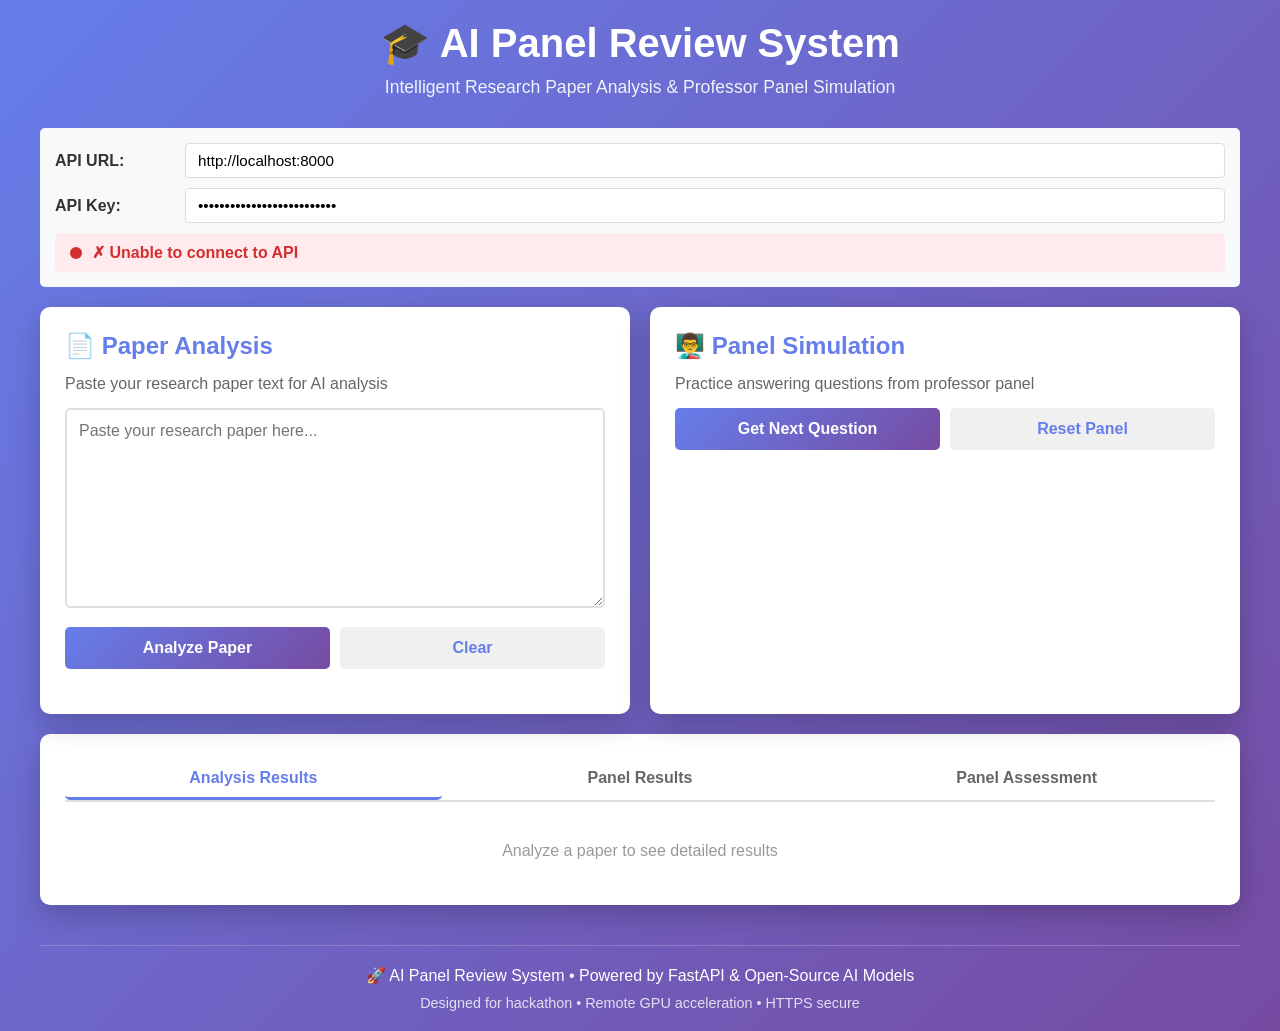
<file: website/index.html>
<!DOCTYPE html>
<html lang="en">
<head>
    <meta charset="UTF-8">
    <meta name="viewport" content="width=device-width, initial-scale=1.0">
    <title>AI Panel Review - Research Paper Analyzer</title>
    <style>
        * {
            margin: 0;
            padding: 0;
            box-sizing: border-box;
        }

        body {
            font-family: 'Segoe UI', Tahoma, Geneva, Verdana, sans-serif;
            background: linear-gradient(135deg, #667eea 0%, #764ba2 100%);
            min-height: 100vh;
            padding: 20px;
        }

        .container {
            max-width: 1200px;
            margin: 0 auto;
        }

        header {
            text-align: center;
            color: white;
            margin-bottom: 30px;
        }

        header h1 {
            font-size: 2.5em;
            margin-bottom: 10px;
        }

        header p {
            font-size: 1.1em;
            opacity: 0.9;
        }

        .main-content {
            display: grid;
            grid-template-columns: 1fr 1fr;
            gap: 20px;
            margin-bottom: 20px;
        }

        .card {
            background: white;
            border-radius: 10px;
            padding: 25px;
            box-shadow: 0 10px 30px rgba(0, 0, 0, 0.2);
            transition: transform 0.3s ease, box-shadow 0.3s ease;
        }

        .card:hover {
            transform: translateY(-5px);
            box-shadow: 0 15px 40px rgba(0, 0, 0, 0.3);
        }

        .card h2 {
            color: #667eea;
            margin-bottom: 15px;
            font-size: 1.5em;
        }

        textarea {
            width: 100%;
            height: 200px;
            padding: 12px;
            border: 2px solid #e0e0e0;
            border-radius: 5px;
            font-family: 'Segoe UI', sans-serif;
            font-size: 1em;
            resize: vertical;
            transition: border-color 0.3s;
        }

        textarea:focus {
            outline: none;
            border-color: #667eea;
            box-shadow: 0 0 10px rgba(102, 126, 234, 0.2);
        }

        .button-group {
            display: flex;
            gap: 10px;
            margin-top: 15px;
            flex-wrap: wrap;
        }

        button {
            flex: 1;
            min-width: 120px;
            padding: 12px 20px;
            border: none;
            border-radius: 5px;
            font-size: 1em;
            cursor: pointer;
            transition: all 0.3s ease;
            font-weight: 600;
        }

        .btn-primary {
            background: linear-gradient(135deg, #667eea, #764ba2);
            color: white;
        }

        .btn-primary:hover {
            opacity: 0.9;
            transform: translateY(-2px);
            box-shadow: 0 5px 15px rgba(102, 126, 234, 0.4);
        }

        .btn-secondary {
            background: #f0f0f0;
            color: #667eea;
        }

        .btn-secondary:hover {
            background: #e0e0e0;
        }

        .btn-danger {
            background: #ff6b6b;
            color: white;
        }

        .btn-danger:hover {
            background: #ff5252;
        }

        .btn:disabled {
            opacity: 0.5;
            cursor: not-allowed;
            transform: none;
        }

        .results-section {
            margin-top: 20px;
        }

        .result-item {
            background: #f8f9fa;
            padding: 15px;
            margin-bottom: 10px;
            border-left: 4px solid #667eea;
            border-radius: 5px;
        }

        .result-item.warning {
            border-left-color: #ffc107;
            background: #fffbf0;
        }

        .result-item.danger {
            border-left-color: #ff6b6b;
            background: #fff5f5;
        }

        .result-item.success {
            border-left-color: #51cf66;
            background: #f1fdf4;
        }

        .result-item h4 {
            color: #333;
            margin-bottom: 5px;
        }

        .result-item p {
            color: #666;
            font-size: 0.95em;
            line-height: 1.5;
        }

        .severity-badge {
            display: inline-block;
            padding: 4px 8px;
            border-radius: 3px;
            font-size: 0.8em;
            font-weight: 600;
            margin-right: 10px;
        }

        .severity-high {
            background: #ff6b6b;
            color: white;
        }

        .severity-medium {
            background: #ffc107;
            color: #333;
        }

        .severity-low {
            background: #51cf66;
            color: white;
        }

        .loading {
            display: inline-block;
            animation: spin 1s linear infinite;
        }

        @keyframes spin {
            0% { transform: rotate(0deg); }
            100% { transform: rotate(360deg); }
        }

        .status {
            padding: 15px;
            border-radius: 5px;
            margin-bottom: 15px;
            display: none;
        }

        .status.show {
            display: block;
        }

        .status.info {
            background: #e3f2fd;
            color: #1976d2;
            border-left: 4px solid #1976d2;
        }

        .status.error {
            background: #ffebee;
            color: #d32f2f;
            border-left: 4px solid #d32f2f;
        }

        .status.success {
            background: #e8f5e9;
            color: #388e3c;
            border-left: 4px solid #388e3c;
        }

        .tabs {
            display: flex;
            gap: 10px;
            margin-bottom: 20px;
            border-bottom: 2px solid #e0e0e0;
        }

        .tab {
            padding: 10px 20px;
            background: none;
            border: none;
            border-bottom: 3px solid transparent;
            cursor: pointer;
            font-size: 1em;
            font-weight: 600;
            color: #666;
            transition: all 0.3s;
        }

        .tab.active {
            color: #667eea;
            border-bottom-color: #667eea;
        }

        .tab-content {
            display: none;
        }

        .tab-content.active {
            display: block;
        }

        .panel-question {
            background: #e3f2fd;
            padding: 20px;
            border-radius: 5px;
            margin-bottom: 15px;
            border-left: 5px solid #1976d2;
        }

        .panel-question .professor-name {
            font-weight: 600;
            color: #1976d2;
            margin-bottom: 5px;
        }

        .panel-question .expertise {
            font-size: 0.9em;
            color: #666;
            margin-bottom: 10px;
        }

        .panel-question .question-text {
            font-size: 1.1em;
            color: #333;
            font-style: italic;
        }

        .answer-input {
            margin-top: 15px;
        }

        .answer-input textarea {
            height: 120px;
        }

        @media (max-width: 768px) {
            .main-content {
                grid-template-columns: 1fr;
            }

            header h1 {
                font-size: 1.8em;
            }

            .button-group {
                flex-direction: column;
            }

            button {
                width: 100%;
            }
        }

        .config-panel {
            background: #f8f9fa;
            padding: 15px;
            border-radius: 5px;
            margin-bottom: 20px;
        }

        .config-input {
            display: flex;
            align-items: center;
            gap: 10px;
            margin-bottom: 10px;
        }

        .config-input label {
            min-width: 120px;
            font-weight: 600;
            color: #333;
        }

        .config-input input {
            flex: 1;
            padding: 8px 12px;
            border: 1px solid #ddd;
            border-radius: 4px;
            font-size: 0.95em;
        }

        .health-status {
            display: flex;
            align-items: center;
            gap: 10px;
            padding: 10px 15px;
            background: #e8f5e9;
            border-radius: 5px;
            color: #388e3c;
            font-weight: 600;
        }

        .health-status.offline {
            background: #ffebee;
            color: #d32f2f;
        }

        .status-indicator {
            width: 12px;
            height: 12px;
            border-radius: 50%;
            background: #388e3c;
            animation: pulse 2s infinite;
        }

        .health-status.offline .status-indicator {
            background: #d32f2f;
            animation: none;
        }

        @keyframes pulse {
            0%, 100% { opacity: 1; }
            50% { opacity: 0.5; }
        }

        footer {
            text-align: center;
            color: white;
            margin-top: 40px;
            padding-top: 20px;
            border-top: 1px solid rgba(255, 255, 255, 0.2);
        }
    </style>
</head>
<body>
    <div class="container">
        <header>
            <h1>🎓 AI Panel Review System</h1>
            <p>Intelligent Research Paper Analysis & Professor Panel Simulation</p>
        </header>

        <div class="config-panel">
            <div class="config-input">
                <label>API URL:</label>
                <input type="text" id="apiUrl" placeholder="http://localhost:8000" value="http://localhost:8000">
            </div>
            <div class="config-input">
                <label>API Key:</label>
                <input type="password" id="apiKey" placeholder="Enter API key" value="aipanelist_secret_key_2026">
            </div>
            <div id="healthStatus" class="health-status offline">
                <div class="status-indicator"></div>
                <span>Checking connection...</span>
            </div>
        </div>

        <div class="main-content">
            <!-- Analysis Tab -->
            <div class="card">
                <h2>📄 Paper Analysis</h2>
                <p style="color: #666; margin-bottom: 15px;">Paste your research paper text for AI analysis</p>
                
                <textarea id="paperText" placeholder="Paste your research paper here..."></textarea>
                
                <div class="button-group">
                    <button class="btn-primary" onclick="analyzePaper()">Analyze Paper</button>
                    <button class="btn-secondary" onclick="clearAnalysis()">Clear</button>
                </div>

                <div id="analysisStatus" class="status"></div>
                <div id="analysisResults" class="results-section"></div>
            </div>

            <!-- Panel Simulation Tab -->
            <div class="card">
                <h2>👨‍🏫 Panel Simulation</h2>
                <p style="color: #666; margin-bottom: 15px;">Practice answering questions from professor panel</p>
                
                <div id="panelContainer"></div>

                <div class="button-group">
                    <button class="btn-primary" onclick="getNextQuestion()">Get Next Question</button>
                    <button class="btn-secondary" onclick="resetPanel()">Reset Panel</button>
                </div>

                <div id="panelStatus" class="status"></div>
            </div>
        </div>

        <!-- Tabs for Results -->
        <div class="card" style="margin-top: 20px;">
            <div class="tabs">
                <button class="tab active" onclick="switchTab('analysis')">Analysis Results</button>
                <button class="tab" onclick="switchTab('panel')">Panel Results</button>
                <button class="tab" onclick="switchTab('assessment')">Panel Assessment</button>
            </div>

            <div id="analysis" class="tab-content active">
                <div id="detailedAnalysis"></div>
                <p id="noAnalysisMsg" style="color: #999; text-align: center; padding: 20px;">
                    Analyze a paper to see detailed results
                </p>
            </div>

            <div id="panel" class="tab-content">
                <div id="panelInteraction"></div>
                <p id="noPanelMsg" style="color: #999; text-align: center; padding: 20px;">
                    Start the panel simulation to see interactions
                </p>
            </div>

            <div id="assessment" class="tab-content">
                <div id="assessmentResults"></div>
                <p id="noAssessmentMsg" style="color: #999; text-align: center; padding: 20px;">
                    Complete panel questions to get assessment
                </p>
                <button class="btn-primary" id="getAssessmentBtn" onclick="getAssessment()" style="display: none; width: 100%; margin-top: 10px;">
                    Get Panel Assessment
                </button>
            </div>
        </div>

        <footer>
            <p>🚀 AI Panel Review System • Powered by FastAPI & Open-Source AI Models</p>
            <p style="font-size: 0.9em; margin-top: 10px; opacity: 0.8;">
                Designed for hackathon • Remote GPU acceleration • HTTPS secure
            </p>
        </footer>
    </div>

    <script>
        // Configuration
        let apiUrl = localStorage.getItem('apiUrl') || 'http://localhost:8000';
        let apiKey = localStorage.getItem('apiKey') || 'aipanelist_secret_key_2026';
        let panelHistory = [];
        let currentPaper = '';

        // Initialize
        document.addEventListener('DOMContentLoaded', () => {
            document.getElementById('apiUrl').value = apiUrl;
            document.getElementById('apiKey').value = apiKey;
            checkHealth();
            setInterval(checkHealth, 30000); // Check every 30s
        });

        // Save config on change
        document.getElementById('apiUrl').addEventListener('change', (e) => {
            apiUrl = e.target.value;
            localStorage.setItem('apiUrl', apiUrl);
            checkHealth();
        });

        document.getElementById('apiKey').addEventListener('change', (e) => {
            apiKey = e.target.value;
            localStorage.setItem('apiKey', apiKey);
        });

        async function checkHealth() {
            try {
                const response = await fetch(`${apiUrl}/health`, {
                    headers: { 'x-api-key': apiKey }
                });
                
                if (response.ok) {
                    const data = await response.json();
                    const status = document.getElementById('healthStatus');
                    status.className = 'health-status';
                    status.innerHTML = `<div class="status-indicator"></div><span>✓ GPU Server Active (CUDA: ${data.cuda_available})</span>`;
                } else {
                    setHealthOffline();
                }
            } catch (e) {
                setHealthOffline();
            }
        }

        function setHealthOffline() {
            const status = document.getElementById('healthStatus');
            status.className = 'health-status offline';
            status.innerHTML = `<div class="status-indicator"></div><span>✗ Unable to connect to API</span>`;
        }

        async function analyzePaper() {
            currentPaper = document.getElementById('paperText').value.trim();

            if (!currentPaper || currentPaper.length < 50) {
                showStatus('analysisStatus', 'Please enter a longer paper (minimum 50 characters)', 'error');
                return;
            }

            showStatus('analysisStatus', 'Analyzing paper...', 'info');
            document.getElementById('analysisResults').innerHTML = '';

            try {
                const response = await fetch(`${apiUrl}/analyze`, {
                    method: 'POST',
                    headers: {
                        'Content-Type': 'application/json',
                        'x-api-key': apiKey
                    },
                    body: JSON.stringify({ text: currentPaper })
                });

                if (!response.ok) {
                    throw new Error(`HTTP ${response.status}`);
                }

                const data = await response.json();
                displayAnalysisResults(data);
                showStatus('analysisStatus', `✓ Analysis complete (${data.processing_time_ms.toFixed(1)}ms)`, 'success');
            } catch (e) {
                showStatus('analysisStatus', `Error: ${e.message}`, 'error');
            }
        }

        function displayAnalysisResults(data) {
            let html = '';

            // Structure issues
            if (data.structure_issues.length > 0) {
                html += '<h3 style="color: #ff6b6b; margin-top: 15px;">⚠️ Structure Issues</h3>';
                data.structure_issues.forEach(issue => {
                    html += `<div class="result-item danger">
                        <h4><span class="severity-badge severity-${issue.severity}">${issue.severity.toUpperCase()}</span> ${issue.type}</h4>
                        <p><strong>Issue:</strong> ${issue.description}</p>
                        <p><strong>Fix:</strong> ${issue.recommendation}</p>
                    </div>`;
                });
            }

            // Vague sentences
            if (data.vague_sentences.length > 0) {
                html += '<h3 style="color: #ffc107; margin-top: 15px;">📍 Vague Statements</h3>';
                data.vague_sentences.slice(0, 5).forEach(vague => {
                    html += `<div class="result-item warning">
                        <h4><span class="severity-badge severity-${vague.severity}">${vague.severity.toUpperCase()}</span> ${vague.type}</h4>
                        <p><strong>Text:</strong> "${vague.text}"</p>
                        <p><strong>Context:</strong> ${vague.context}</p>
                        <p><strong>Suggestion:</strong> ${vague.recommendation}</p>
                    </div>`;
                });
            }

            // Irrelevant parts
            if (data.irrelevant_parts.length > 0) {
                html += '<h3 style="color: #ff9800; margin-top: 15px;">🔍 Potentially Irrelevant Parts</h3>';
                data.irrelevant_parts.forEach(part => {
                    html += `<div class="result-item warning">
                        <h4>Paragraph ${part.paragraph_index} (Relevance: ${(part.similarity_score * 100).toFixed(1)}%)</h4>
                        <p><strong>Preview:</strong> ${part.preview}</p>
                        <p><strong>Note:</strong> ${part.recommendation}</p>
                    </div>`;
                });
            }

            // Citations
            if (data.citation_flags.length > 0) {
                html += '<h3 style="color: #ff6b6b; margin-top: 15px;">📚 Citation Issues</h3>';
                data.citation_flags.forEach(cite => {
                    html += `<div class="result-item warning">
                        <h4><span class="severity-badge severity-${cite.severity}">${cite.severity.toUpperCase()}</span> Old Citation</h4>
                        <p><strong>Citation:</strong> ${cite.citation}</p>
                        <p><strong>Age:</strong> ${cite.age_years} years old (Year: ${cite.year})</p>
                        <p><strong>Suggestion:</strong> ${cite.recommendation}</p>
                    </div>`;
                });
            }

            document.getElementById('analysisResults').innerHTML = html;
            document.getElementById('detailedAnalysis').innerHTML = html;
            document.getElementById('noAnalysisMsg').style.display = 'none';
        }

        async function getNextQuestion() {
            currentPaper = document.getElementById('paperText').value.trim();

            if (!currentPaper || currentPaper.length < 50) {
                showStatus('panelStatus', 'Please enter your paper first', 'error');
                return;
            }

            showStatus('panelStatus', 'Generating panel question...', 'info');

            try {
                const response = await fetch(`${apiUrl}/panel/question`, {
                    method: 'POST',
                    headers: {
                        'Content-Type': 'application/json',
                        'x-api-key': apiKey
                    },
                    body: JSON.stringify({
                        text: currentPaper,
                        history: panelHistory
                    })
                });

                if (!response.ok) throw new Error(`HTTP ${response.status}`);

                const question = await response.json();
                displayPanelQuestion(question);
                showStatus('panelStatus', '✓ Question received', 'success');
                document.getElementById('getAssessmentBtn').style.display = 'block';
            } catch (e) {
                showStatus('panelStatus', `Error: ${e.message}`, 'error');
            }
        }

        function displayPanelQuestion(question) {
            const panelHtml = `
                <div class="panel-question">
                    <div class="professor-name">👨‍🏫 ${question.professor}</div>
                    <div class="expertise">Expertise: ${question.expertise}</div>
                    <div class="focus-areas" style="font-size: 0.9em; color: #666; margin-bottom: 10px;">
                        Focus: ${question.focus_areas.join(', ')}
                    </div>
                    <div class="question-text">"${question.question}"</div>
                    
                    <div class="answer-input">
                        <textarea id="studentAnswer" placeholder="Your answer..."></textarea>
                        <div class="button-group">
                            <button class="btn-primary" onclick="submitAnswer('${question.professor}', '${question.question.replace(/"/g, '\\"')}')">
                                Submit Answer
                            </button>
                            <button class="btn-secondary" onclick="getNextQuestion()">Skip Question</button>
                        </div>
                    </div>
                </div>
                <div id="feedbackContainer"></div>
            `;

            document.getElementById('panelContainer').innerHTML = panelHtml;
            document.getElementById('panelInteraction').innerHTML = '';
        }

        async function submitAnswer(professor, question) {
            const answer = document.getElementById('studentAnswer').value.trim();

            if (!answer || answer.length < 20) {
                showStatus('panelStatus', 'Please provide a more detailed answer', 'error');
                return;
            }

            showStatus('panelStatus', 'Evaluating answer...', 'info');

            try {
                const response = await fetch(`${apiUrl}/panel/answer_feedback`, {
                    method: 'POST',
                    headers: {
                        'Content-Type': 'application/json',
                        'x-api-key': apiKey
                    },
                    body: JSON.stringify({
                        paper_text: currentPaper,
                        question: question,
                        answer: answer
                    })
                });

                if (!response.ok) throw new Error(`HTTP ${response.status}`);

                const feedback = await response.json();

                // Add to history
                panelHistory.push({
                    professor: professor,
                    question: question,
                    answer: answer,
                    feedback: feedback.feedback
                });

                // Display feedback
                const feedbackHtml = `
                    <div class="result-item success" style="margin-top: 15px;">
                        <h4>📝 Professor Feedback</h4>
                        <p>${feedback.feedback}</p>
                    </div>
                `;

                document.getElementById('feedbackContainer').innerHTML = feedbackHtml;
                document.getElementById('panelInteraction').innerHTML += feedbackHtml;

                showStatus('panelStatus', '✓ Answer evaluated', 'success');

                // Enable assessment button
                setTimeout(() => {
                    document.getElementById('panelContainer').innerHTML += `
                        <div class="button-group" style="margin-top: 20px;">
                            <button class="btn-primary" onclick="getNextQuestion()">Next Question</button>
                        </div>
                    `;
                }, 500);
            } catch (e) {
                showStatus('panelStatus', `Error: ${e.message}`, 'error');
            }
        }

        async function getAssessment() {
            if (panelHistory.length === 0) {
                showStatus('panelStatus', 'Complete at least one question first', 'error');
                return;
            }

            showStatus('panelStatus', 'Generating panel assessment...', 'info');

            try {
                const response = await fetch(`${apiUrl}/panel/assessment`, {
                    method: 'POST',
                    headers: {
                        'Content-Type': 'application/json',
                        'x-api-key': apiKey
                    },
                    body: JSON.stringify({
                        text: currentPaper,
                        history: panelHistory
                    })
                });

                if (!response.ok) throw new Error(`HTTP ${response.status}`);

                const assessment = await response.json();

                const assessmentHtml = `
                    <div class="result-item success">
                        <h4>📊 Overall Panel Assessment</h4>
                        <p style="margin-bottom: 15px;">${assessment.assessment}</p>
                        <p><strong>Recommendation:</strong> <span class="severity-badge severity-medium">${assessment.overall_recommendation}</span></p>
                    </div>
                `;

                document.getElementById('assessmentResults').innerHTML = assessmentHtml;
                document.getElementById('noAssessmentMsg').style.display = 'none';
                showStatus('panelStatus', '✓ Assessment generated', 'success');
            } catch (e) {
                showStatus('panelStatus', `Error: ${e.message}`, 'error');
            }
        }

        function resetPanel() {
            panelHistory = [];
            document.getElementById('panelContainer').innerHTML = '<p style="color: #999;">Panel reset. Click "Get Next Question" to start.</p>';
            document.getElementById('panelInteraction').innerHTML = '';
            document.getElementById('assessmentResults').innerHTML = '';
            document.getElementById('noPanelMsg').style.display = 'block';
            document.getElementById('noAssessmentMsg').style.display = 'block';
            document.getElementById('getAssessmentBtn').style.display = 'none';
        }

        function clearAnalysis() {
            document.getElementById('paperText').value = '';
            document.getElementById('analysisResults').innerHTML = '';
            document.getElementById('detailedAnalysis').innerHTML = '';
            document.getElementById('noAnalysisMsg').style.display = 'block';
        }

        function switchTab(tab) {
            document.querySelectorAll('.tab-content').forEach(el => el.classList.remove('active'));
            document.querySelectorAll('.tab').forEach(el => el.classList.remove('active'));
            document.getElementById(tab).classList.add('active');
            event.target.classList.add('active');
        }

        function showStatus(elementId, message, type) {
            const el = document.getElementById(elementId);
            el.textContent = message;
            el.className = `status show ${type}`;
        }
    </script>
</body>
</html>
</file>
